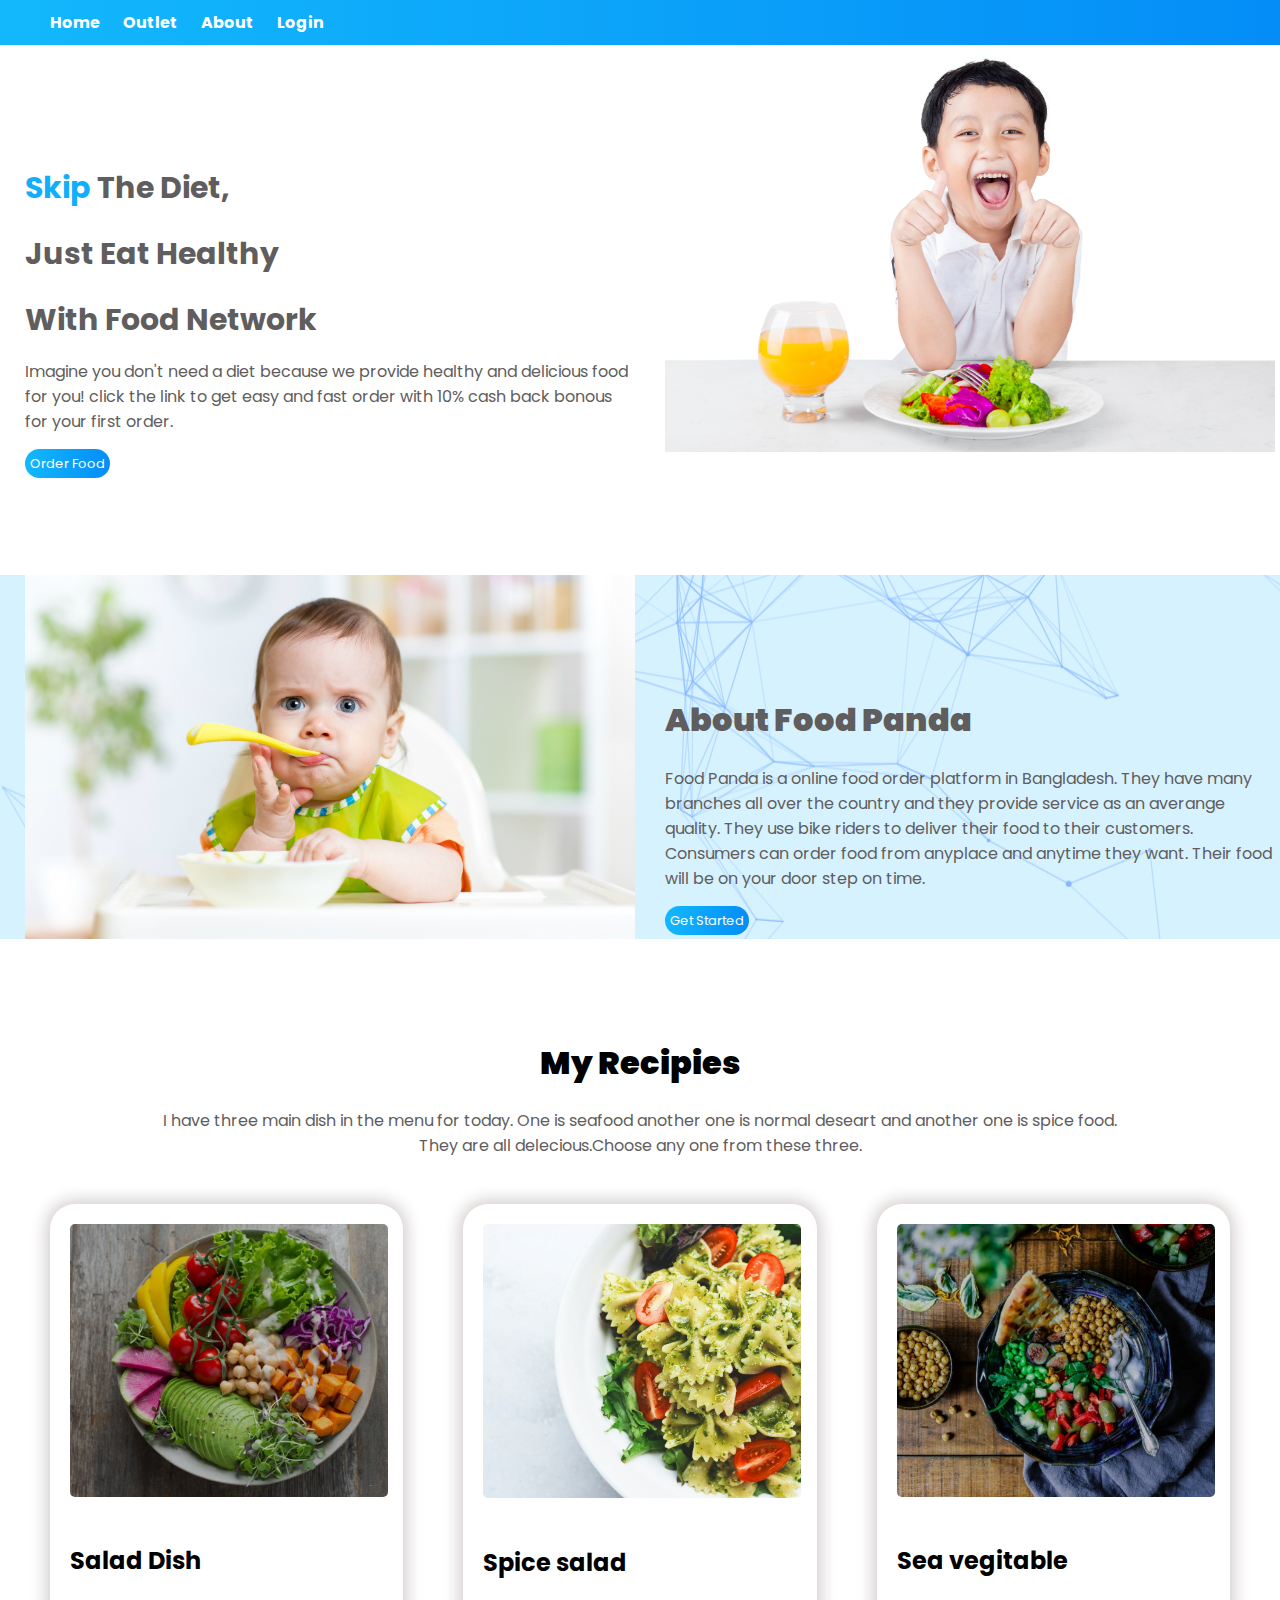
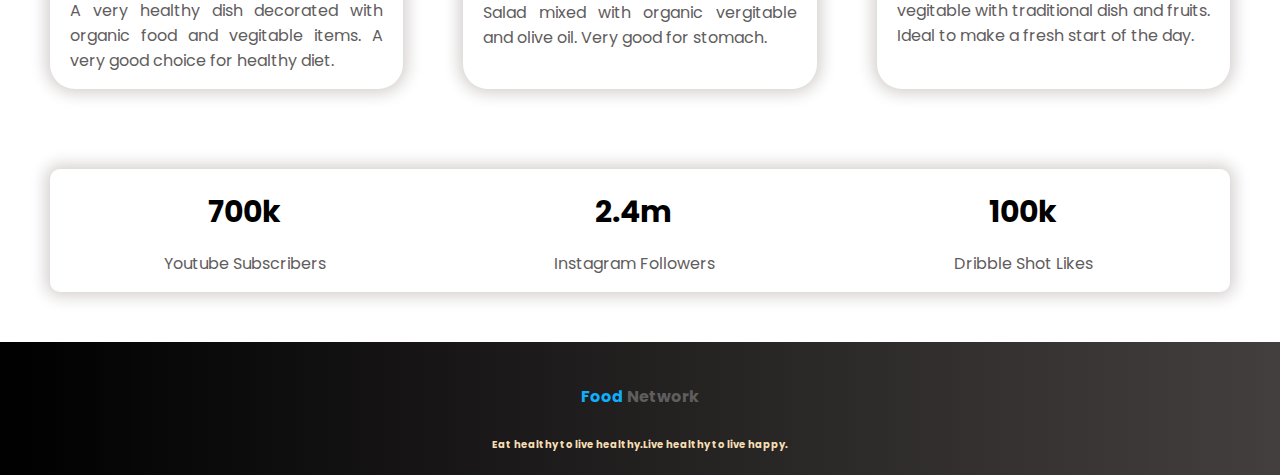
<file: index.html>
<!DOCTYPE html>
<html lang="en">

<head>
    <meta charset="UTF-8">
    <meta http-equiv="X-UA-Compatible" content="IE=edge">
    <meta name="viewport" content="width=device-width, initial-scale=1.0">
    <link rel="stylesheet" href="style.css">
    <link rel="preconnect" href="https://fonts.googleapis.com">
    <link rel="preconnect" href="https://fonts.gstatic.com" crossorigin>
    <link href="https://fonts.googleapis.com/css2?family=Poppins&display=swap" rel="stylesheet">
    <title>Food Panda Website</title>
</head>

<body>
    <ul>
        <li><a class="navbar" href="www.google.com" target="_blank">Home</a></li>
        <li><a class="navbar" href="www.google.com" target="_blank">Outlet</a></li>
        <li><a class="navbar" href="www.google.com" target="_blank">About</a></li>
        <li><a class="navbar" href="www.google.com" target="_blank">Login</a></li>
    </ul>
    <section class="block ">
        <div class="div-width top-padding">
            <h1 class="f-size"><span>Skip</span> The Diet,</h1>
            <h1 class="f-size">Just Eat Healthy</h1>
            <h1 class="f-size">With Food Network</h1>
            <p>Imagine you don't need a diet because we provide healthy and delicious food for you! click the link to
                get easy and fast order with 10% cash back bonous for your first order.</p>
            <a class="button" href="https://www.foodpanda.com.bd/" target="_blank">Order Food</a>
        </div>
        <div class="div-width">
            <img src="Final/BB2.jpeg" alt="Baby eating">
        </div>
    </section>
    <section class="block backg-img1">
        <div class="div-width">
            <img src="Final/BB1.jpg" alt="Another Baby eating">
        </div>
        <div class="div-width top-padding">
            <h1>About Food Panda</h1>
            <p>Food Panda is a online food order platform in Bangladesh. They have many branches all over the country
                and they provide service as an averange quality. They use bike riders to deliver their food to their
                customers. Consumers can order food from anyplace and anytime they want. Their food will be on your door
                step on time.</p>
            <a class="button" href="https://www.restaurant.foodpanda.sg/s/?language=en_US&countryIsoCode=BD"
                target="_blank">Get
                Started</a>
        </div>
    </section>
    <section class="text-ali-heading">
        <div>
            <h1>My Recipies</h1>
            <p class="text-color">I have three main dish in the menu for today. One is seafood another one is normal
                deseart and another
                one is
                spice food. <br>They are all delecious.Choose any one from these three.</p>
        </div>
        <div class="menu-box">
            <div class="shadow-box">
                <div class="img-position">
                    <img src="Final/Project Cover5.png" alt="">
                </div>
                <div class="text-ali">
                    <h2>Salad Dish</h2>
                    <p class="text-color">A very healthy dish decorated with organic food and vegitable items. A very
                        good choice for
                        healthy
                        diet.</p>
                </div>
            </div>
            <div class="shadow-box">
                <div class="img-position">
                    <img src="Final/Project Cover7.png" alt="">
                </div>
                <div class="text-ali">
                    <h2>Spice salad</h2>
                    <p class="text-color">Salad mixed with organic vergitable and olive oil. Very good for stomach.</p>
                </div>
            </div>

            <div class="shadow-box">
                <div class="img-position">
                    <img id="estee" src="Final/Project Cover8.png" alt="">
                </div>
                <div class="text-ali">
                    <h2>Sea vegitable</h2>
                    <p class="text-color">vegitable with traditional dish and fruits. Ideal to make a fresh start of the
                        day.</p>
                </div>
            </div>
        </div>
    </section>
    <section class="social-m-follower">
        <div class="follower-text-position">
            <h1 class="f-size">700k</h1>
            <p class="text-color">Youtube Subscribers</p>
        </div>
        <div class="follower-text-position">
            <h1 class="f-size">2.4m</h1>
            <p class="text-color">Instagram Followers</p>
        </div>
        <div class="follower-text-position">
            <h1 class="f-size">100k</h1>
            <p class="text-color">Dribble Shot Likes</p>
        </div>
    </section>
    <div class="company-details">
        <footer class="text-ali-heading">
            <h4 class="text-color"><span>Food</span> Network</h4>
            <strong class="text-position">Eat healthy to live healthy.Live healthy to live happy.</strong>
        </footer>
    </div>
</body>

</html>
</file>
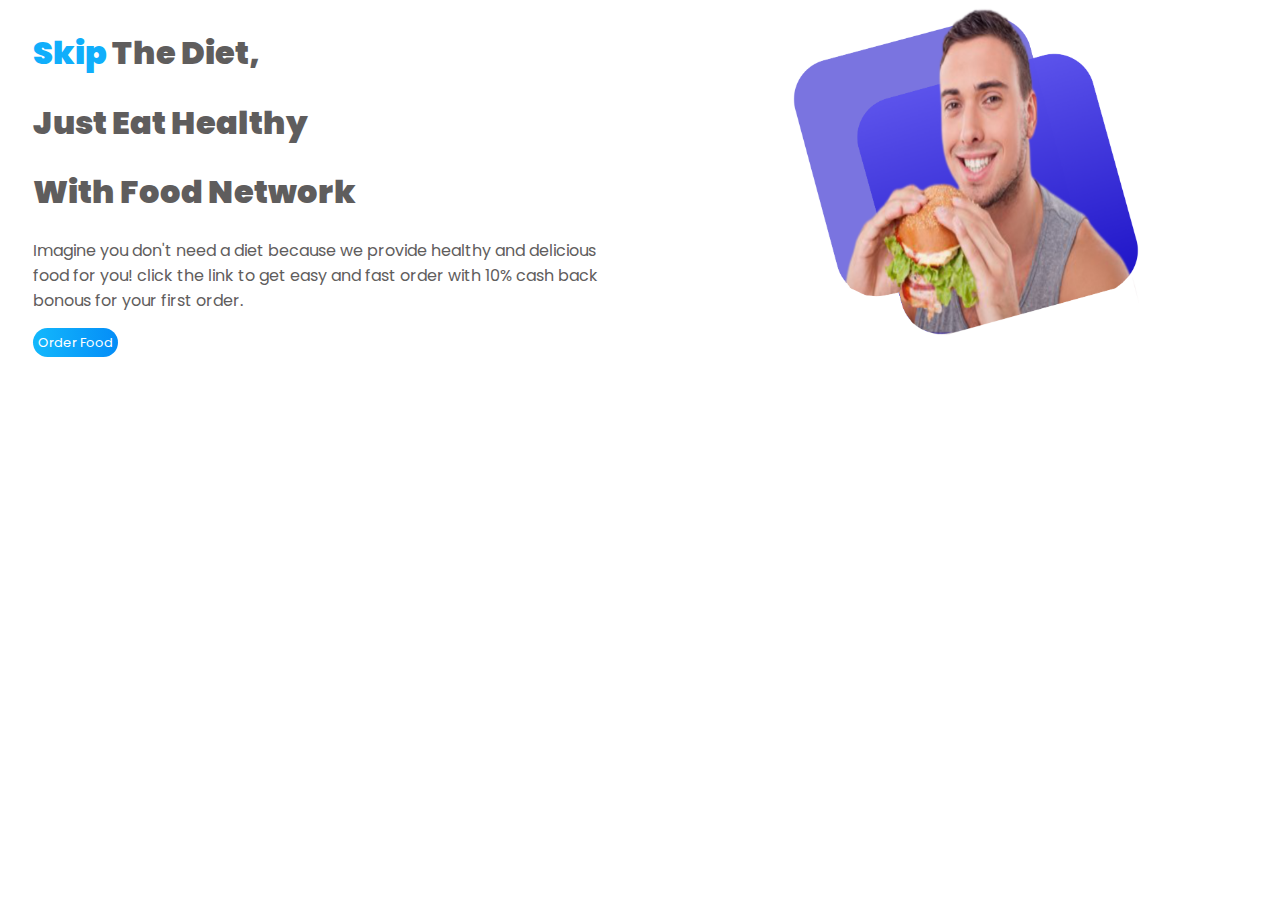
<file: images/index.html>
<!DOCTYPE html>
<html lang="en">

<head>
    <meta charset="UTF-8">
    <meta http-equiv="X-UA-Compatible" content="IE=edge">
    <meta name="viewport" content="width=device-width, initial-scale=1.0">
    <link rel="stylesheet" href="style.css">
    <link rel="preconnect" href="https://fonts.googleapis.com">
    <link rel="preconnect" href="https://fonts.gstatic.com" crossorigin>
    <link href="https://fonts.googleapis.com/css2?family=Poppins&display=swap" rel="stylesheet">
    <title>Food Panda Website</title>
</head>

<body>
    <section>
        <div class="div-width">
            <h1><span>Skip</span> The Diet,</h1>
            <h1>Just Eat Healthy</h1>
            <h1>With Food Network</h1>
            <p>Imagine you don't need a diet because we provide healthy and delicious food for you! click the link to
                get easy and fast order with 10% cash back bonous for your first order.</p>
            <a class="button" href="https://www.foodpanda.com.bd/">Order Food</a>
        </div>
        <div class="div-width">
            <img src="Final/mus-final.png" alt="Eating burgar">
        </div>
    </section>
</body>

</html>
</file>
<file: style.css>
body {
    font-family: 'Poppins', sans-serif;
    margin: 0;
}

li{
    list-style-type: none;
    display: inline;
    
}

li a:hover {
    color: teal;
}


ul {
    background-image: linear-gradient(to left, rgba(4,141,247,254), rgba(19,184,252,254));
    padding-top: 10px;
    padding-bottom: 10px;
    font-weight: bolder;
    margin: 0;
    
}
.navbar {
    padding: 10px 10px;
    text-decoration: none;
    color: white;
}

span {
    color: rgba(16,174,251,255);
}

h1 {
    font-weight: 900;
}

.block {
    display: flex;
    margin-bottom: 100px;
    }

.f-size {
    font-size: 30px;
    font-weight: bolder;
    margin: 0;
    padding-top: 20px;
}

.top-padding {
    padding-top: 100px;
}



.button {
    background-image: linear-gradient(to left, rgba(4,141,247,254), rgba(19,184,252,254));
    color: white;
    text-decoration: none;
    padding: 5px;
    border-radius: 20px;
    font-size: small;
}

.div-width {
    width: 50%;
    height: auto;
    padding-left: 25px;
    padding-right: 5px;
    color: rgb(95, 93, 93);
    
}

.div-width img {
    width: 100%;
    display: block;
    margin-left: 0;
    margin-right: 0;
    
}


.backg-img1 {
    background-image: url(Final/cool-background.png);
    background-position: center;
    
}

.text-ali-heading {
    text-align: center;
    
}
.text-ali {
    text-align: justify;
    padding-left: 20px;
    padding-right: 20px;
}

.shadow-box {
    box-shadow: 0 0 15px 5px  rgb(216, 210, 210);
    width: 30%;
    margin: 30px;
    border-radius: 25px;
}

.img-position img{
    width: 90%;
    height: 90%;
    border-radius: 25px;
    margin: auto;
    padding: 20px;
    
   

}



.menu-box {
    display: flex;
    padding-left: 20px;
    padding-right: 20px;
}

.text-color {
    color: rgb(95, 93, 93);
}


.company-details {
    background-image: linear-gradient(to right, black, rgb(68, 63, 63));
    padding-top: 20px;
    padding-bottom: 20px;
       }
.text-position {
    color: wheat;
    font-size: 10px;
   }

.social-m-follower {
    box-shadow: 0 0 15px 5px  rgb(216, 210, 210);
    display: flex;
    margin: 50px;
    border-radius: 10px;
}  

.follower-text-position {
    width: 33%;
    text-align: center;
    
}
</file>
<file: images/style.css>
body {
    font-family: 'Poppins', sans-serif;
}

span {
    color: rgba(16,174,251,255);
}

h1 {
    font-weight: 900;
}

section {
    display: flex;
    margin-bottom: 100px;
}

.button {
    background-image: linear-gradient(to left, rgba(4,141,247,254), rgba(19,184,252,254));
    color: white;
    text-decoration: none;
    padding: 5px;
    border-radius: 20px;
    font-size: small;
}

.div-width {
    width: 50%;
    height: auto;
    padding-left: 25px;
    padding-right: 5px;
    color: rgb(95, 93, 93);
    
}

.div-width img {
    width: 60%;
    display: block;
    margin-left: auto;
    margin-right: auto;
}
</file>
